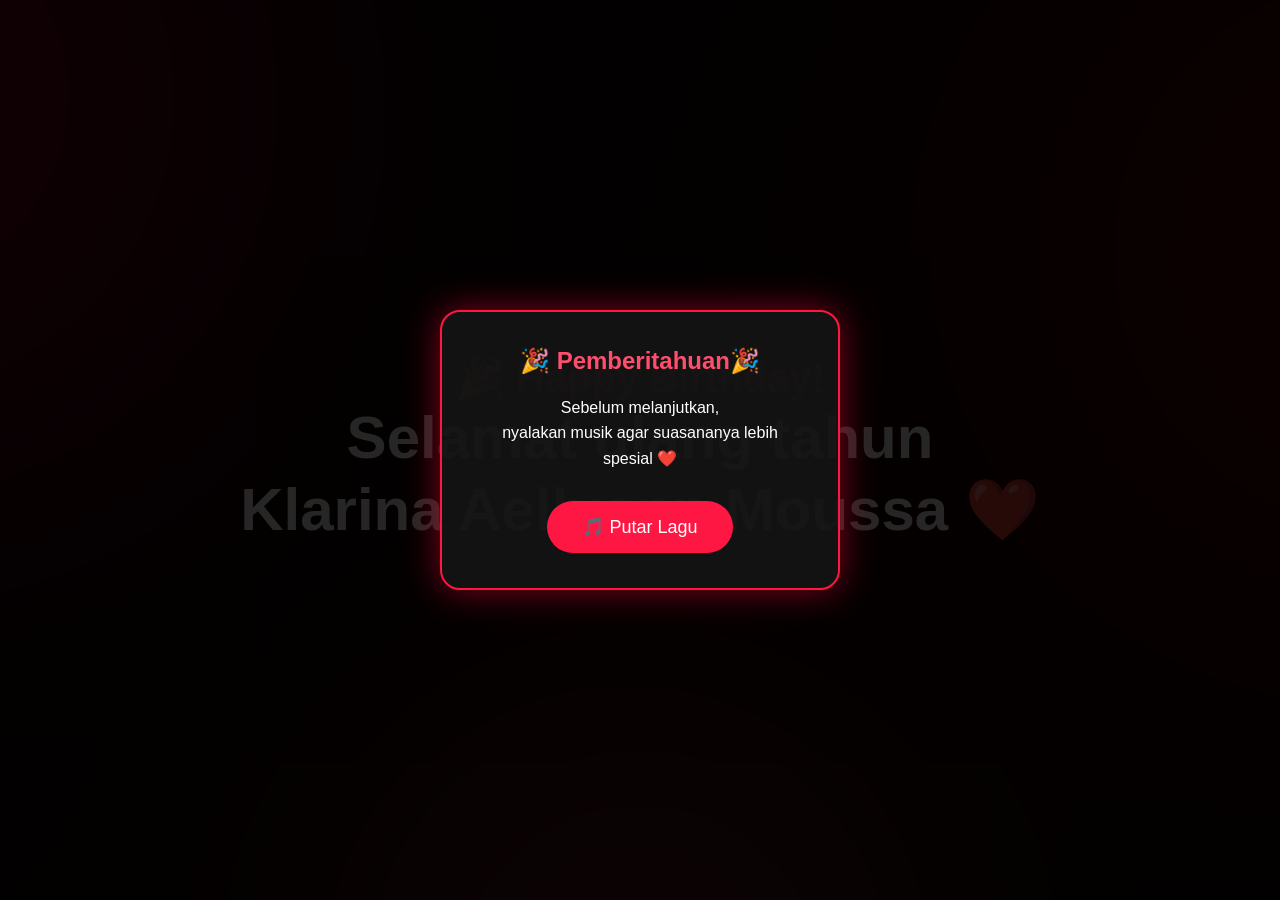
<file: index.html>
<!DOCTYPE html>
<html lang="id">

<head>
    <meta charset="UTF-8">
    <meta name="viewport" content="width=device-width, initial-scale=1.0">
    <title>Countdown</title>
    <link rel="stylesheet" href="./css/style.css">
    <link rel="stylesheet" href="./css/hp.css">
</head>

<audio id="birthdayMusic" loop>
    <source src="./music/happy-birthday.mp3" type="audio/mpeg">
</audio>

<div id="musicPopup" class="popup">
    <div class="popup-content">
        <h2>🎉 Pemberitahuan🎉</h2>
        <p>
            Sebelum melanjutkan,<br>
            nyalakan musik agar suasananya lebih spesial ❤️
        </p>

        <button id="playMusicBtn">
            🎵 Putar Lagu
        </button>
    </div>
</div>


<body>
    <div id="page1" class="page active">
        <div class="container">
            <div class="hero">

                <p class="subtitle">⏳ Sebentar Lagi...</p>

                <h1 class="title">Countdown Menuju</h1>

                <h2 class="event">🎂 Hari Ulang Tahun</h2>

                <h1 class="name">
                    Klarina Aellyenn Moussa
                </h1>

                <p class="desc">
                    Menghitung setiap detik menuju hari spesialmu ❤️
                </p>

            </div>

            <div class="countdown">
                <div class="box">
                    <div class="number" id="days">0</div>
                    <div class="label">Hari</div>
                </div>

                <div class="box">
                    <div class="number" id="hours">0</div>
                    <div class="label">Jam</div>
                </div>

                <div class="box">
                    <div class="number" id="minutes">0</div>
                    <div class="label">Menit</div>
                </div>

                <div class="box">
                    <div class="number" id="seconds">0</div>
                    <div class="label">Detik</div>
                </div>
            </div>
        </div>
    </div>

    <div id="page2" class="page">
        <h1>🎉 Happy Birthday!</h1>
        <p>Selamat ulang tahun <br> Klarina Aellyenn Moussa ❤️</p>
    </div>

    <div id="page3" class="page">
        <img src="/images/image.jpeg">
        <div class="caption">
            <p id="typing-text"></p>
        </div>
    </div>

    <div id="page4" class="page">
        <div class="hearts-container"></div>
        <div class="photo-slider">
            <img src="/images/image (2).jpeg" class="fade-photo active-photo" style="width: 250px;">
            <img src="/images/image (3).jpeg" class="fade-photo" style="width: 300px;">
            <img src="/images/image (4).jpeg" class="fade-photo" style="width: 400px;">
            <img src="/images/image (5).jpeg" class="fade-photo" style="width: 450px;">
        </div>
    </div>

    <div id="page5" class="page">
        <div class="celebration"></div>
        <h1>🎉 TERIMAKASIH SUDAH MENYAKSIKAN 🎉</h1>
        <h1>🎁 Hadiah Spesial 🎁</h1>
        <a href="bunga.html">For You 🎁</a>
    </div>
</body>

<script src="./js/script.js"></script>

</html>
</file>
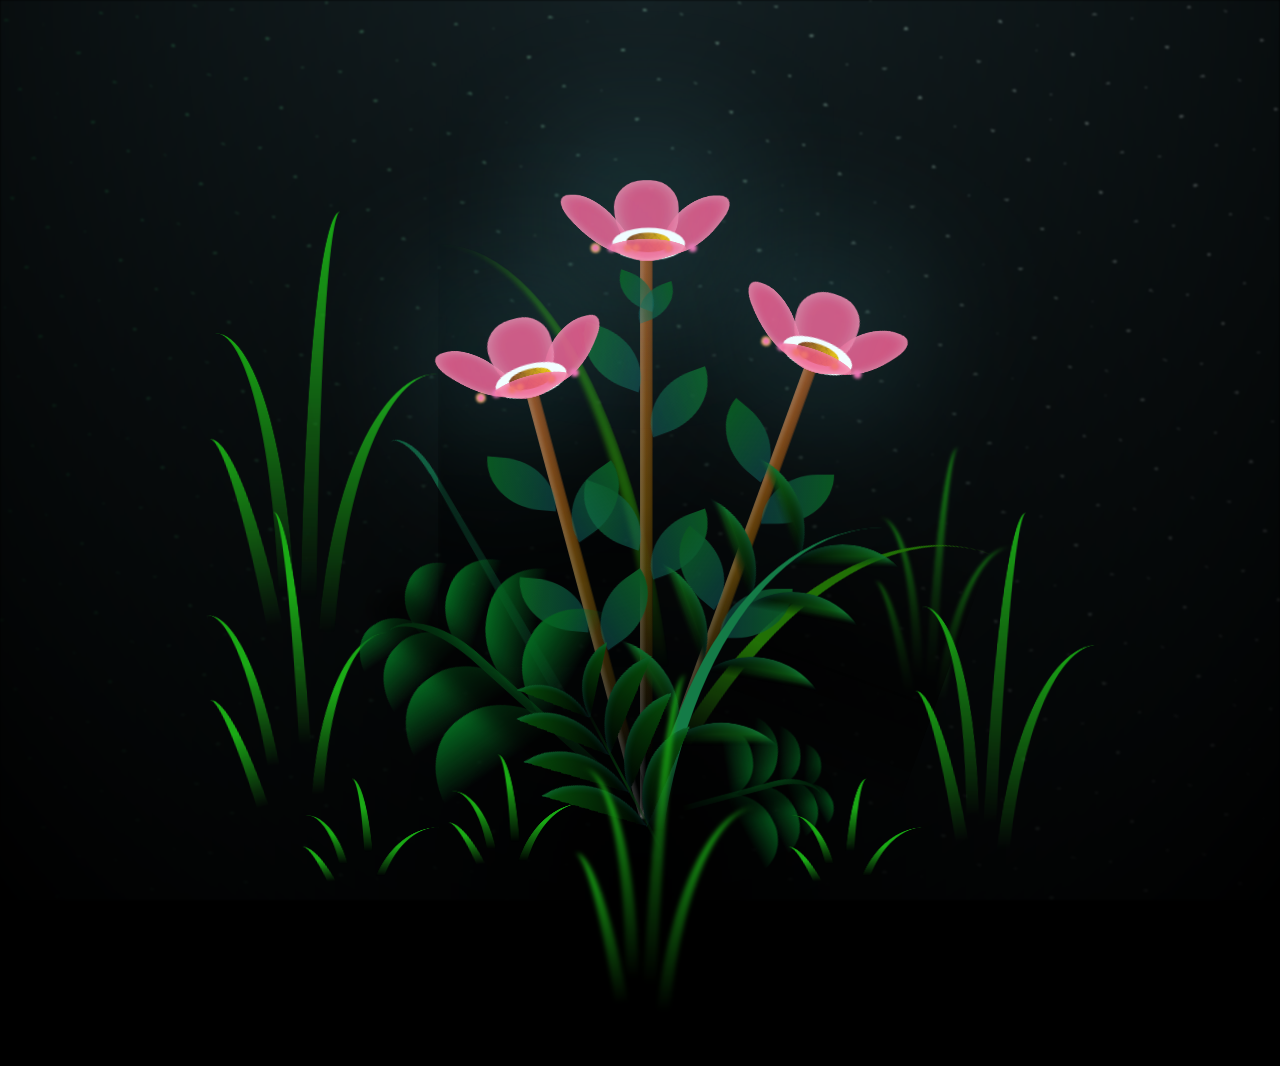
<file: bunga.html>
<!DOCTYPE html>
<html lang="en">

<head>
  <meta charset="UTF-8">
  <meta http-equiv="X-UA-Compatible" content="IE=edge">
  <meta name="viewport" content="width=device-width, initial-scale=1.0">
  <link rel="stylesheet" href="./css/bunga.css">
  <link rel="icon" href="img/flowers.png" type="image/x-icon">
  <title>flowers</title>
</head>

<body class="container">
  <div class="night"></div>
  <div class="flowers">
    <div class="flower flower--1">
      <div class="flower__leafs flower__leafs--1">
        <div class="flower__leaf flower__leaf--1"></div>
        <div class="flower__leaf flower__leaf--2"></div>
        <div class="flower__leaf flower__leaf--3"></div>
        <div class="flower__leaf flower__leaf--4"></div>
        <div class="flower__white-circle"></div>

        <div class="flower__light flower__light--1"></div>
        <div class="flower__light flower__light--2"></div>
        <div class="flower__light flower__light--3"></div>
        <div class="flower__light flower__light--4"></div>
        <div class="flower__light flower__light--5"></div>
        <div class="flower__light flower__light--6"></div>
        <div class="flower__light flower__light--7"></div>
        <div class="flower__light flower__light--8"></div>

      </div>
      <div class="flower__line">
        <div class="flower__line__leaf flower__line__leaf--1"></div>
        <div class="flower__line__leaf flower__line__leaf--2"></div>
        <div class="flower__line__leaf flower__line__leaf--3"></div>
        <div class="flower__line__leaf flower__line__leaf--4"></div>
        <div class="flower__line__leaf flower__line__leaf--5"></div>
        <div class="flower__line__leaf flower__line__leaf--6"></div>
      </div>
    </div>

    <div class="flower flower--2">
      <div class="flower__leafs flower__leafs--2">
        <div class="flower__leaf flower__leaf--1"></div>
        <div class="flower__leaf flower__leaf--2"></div>
        <div class="flower__leaf flower__leaf--3"></div>
        <div class="flower__leaf flower__leaf--4"></div>
        <div class="flower__white-circle"></div>

        <div class="flower__light flower__light--1"></div>
        <div class="flower__light flower__light--2"></div>
        <div class="flower__light flower__light--3"></div>
        <div class="flower__light flower__light--4"></div>
        <div class="flower__light flower__light--5"></div>
        <div class="flower__light flower__light--6"></div>
        <div class="flower__light flower__light--7"></div>
        <div class="flower__light flower__light--8"></div>

      </div>
      <div class="flower__line">
        <div class="flower__line__leaf flower__line__leaf--1"></div>
        <div class="flower__line__leaf flower__line__leaf--2"></div>
        <div class="flower__line__leaf flower__line__leaf--3"></div>
        <div class="flower__line__leaf flower__line__leaf--4"></div>
      </div>
    </div>

    <div class="flower flower--3">
      <div class="flower__leafs flower__leafs--3">
        <div class="flower__leaf flower__leaf--1"></div>
        <div class="flower__leaf flower__leaf--2"></div>
        <div class="flower__leaf flower__leaf--3"></div>
        <div class="flower__leaf flower__leaf--4"></div>
        <div class="flower__white-circle"></div>

        <div class="flower__light flower__light--1"></div>
        <div class="flower__light flower__light--2"></div>
        <div class="flower__light flower__light--3"></div>
        <div class="flower__light flower__light--4"></div>
        <div class="flower__light flower__light--5"></div>
        <div class="flower__light flower__light--6"></div>
        <div class="flower__light flower__light--7"></div>
        <div class="flower__light flower__light--8"></div>

      </div>
      <div class="flower__line">
        <div class="flower__line__leaf flower__line__leaf--1"></div>
        <div class="flower__line__leaf flower__line__leaf--2"></div>
        <div class="flower__line__leaf flower__line__leaf--3"></div>
        <div class="flower__line__leaf flower__line__leaf--4"></div>
      </div>
    </div>

    <div class="grow-ans" style="--d:1.2s">
      <div class="flower__g-long">
        <div class="flower__g-long__top"></div>
        <div class="flower__g-long__bottom"></div>
      </div>
    </div>

    <div class="growing-grass">
      <div class="flower__grass flower__grass--1">
        <div class="flower__grass--top"></div>
        <div class="flower__grass--bottom"></div>
        <div class="flower__grass__leaf flower__grass__leaf--1"></div>
        <div class="flower__grass__leaf flower__grass__leaf--2"></div>
        <div class="flower__grass__leaf flower__grass__leaf--3"></div>
        <div class="flower__grass__leaf flower__grass__leaf--4"></div>
        <div class="flower__grass__leaf flower__grass__leaf--5"></div>
        <div class="flower__grass__leaf flower__grass__leaf--6"></div>
        <div class="flower__grass__leaf flower__grass__leaf--7"></div>
        <div class="flower__grass__leaf flower__grass__leaf--8"></div>
        <div class="flower__grass__overlay"></div>
      </div>
    </div>

    <div class="growing-grass">
      <div class="flower__grass flower__grass--2">
        <div class="flower__grass--top"></div>
        <div class="flower__grass--bottom"></div>
        <div class="flower__grass__leaf flower__grass__leaf--1"></div>
        <div class="flower__grass__leaf flower__grass__leaf--2"></div>
        <div class="flower__grass__leaf flower__grass__leaf--3"></div>
        <div class="flower__grass__leaf flower__grass__leaf--4"></div>
        <div class="flower__grass__leaf flower__grass__leaf--5"></div>
        <div class="flower__grass__leaf flower__grass__leaf--6"></div>
        <div class="flower__grass__leaf flower__grass__leaf--7"></div>
        <div class="flower__grass__leaf flower__grass__leaf--8"></div>
        <div class="flower__grass__overlay"></div>
      </div>
    </div>

    <div class="grow-ans" style="--d:2.4s">
      <div class="flower__g-right flower__g-right--1">
        <div class="leaf"></div>
      </div>
    </div>

    <div class="grow-ans" style="--d:2.8s">
      <div class="flower__g-right flower__g-right--2">
        <div class="leaf"></div>
      </div>
    </div>

    <div class="grow-ans" style="--d:2.8s">
      <div class="flower__g-front">
        <div class="flower__g-front__leaf-wrapper flower__g-front__leaf-wrapper--1">
          <div class="flower__g-front__leaf"></div>
        </div>
        <div class="flower__g-front__leaf-wrapper flower__g-front__leaf-wrapper--2">
          <div class="flower__g-front__leaf"></div>
        </div>
        <div class="flower__g-front__leaf-wrapper flower__g-front__leaf-wrapper--3">
          <div class="flower__g-front__leaf"></div>
        </div>
        <div class="flower__g-front__leaf-wrapper flower__g-front__leaf-wrapper--4">
          <div class="flower__g-front__leaf"></div>
        </div>
        <div class="flower__g-front__leaf-wrapper flower__g-front__leaf-wrapper--5">
          <div class="flower__g-front__leaf"></div>
        </div>
        <div class="flower__g-front__leaf-wrapper flower__g-front__leaf-wrapper--6">
          <div class="flower__g-front__leaf"></div>
        </div>
        <div class="flower__g-front__leaf-wrapper flower__g-front__leaf-wrapper--7">
          <div class="flower__g-front__leaf"></div>
        </div>
        <div class="flower__g-front__leaf-wrapper flower__g-front__leaf-wrapper--8">
          <div class="flower__g-front__leaf"></div>
        </div>
        <div class="flower__g-front__line"></div>
      </div>
    </div>

    <div class="grow-ans" style="--d:3.2s">
      <div class="flower__g-fr">
        <div class="leaf"></div>
        <div class="flower__g-fr__leaf flower__g-fr__leaf--1"></div>
        <div class="flower__g-fr__leaf flower__g-fr__leaf--2"></div>
        <div class="flower__g-fr__leaf flower__g-fr__leaf--3"></div>
        <div class="flower__g-fr__leaf flower__g-fr__leaf--4"></div>
        <div class="flower__g-fr__leaf flower__g-fr__leaf--5"></div>
        <div class="flower__g-fr__leaf flower__g-fr__leaf--6"></div>
        <div class="flower__g-fr__leaf flower__g-fr__leaf--7"></div>
        <div class="flower__g-fr__leaf flower__g-fr__leaf--8"></div>
      </div>
    </div>

    <div class="long-g long-g--0">
      <div class="grow-ans" style="--d:3s">
        <div class="leaf leaf--0"></div>
      </div>
      <div class="grow-ans" style="--d:2.2s">
        <div class="leaf leaf--1"></div>
      </div>
      <div class="grow-ans" style="--d:3.4s">
        <div class="leaf leaf--2"></div>
      </div>
      <div class="grow-ans" style="--d:3.6s">
        <div class="leaf leaf--3"></div>
      </div>
    </div>

    <div class="long-g long-g--1">
      <div class="grow-ans" style="--d:3.6s">
        <div class="leaf leaf--0"></div>
      </div>
      <div class="grow-ans" style="--d:3.8s">
        <div class="leaf leaf--1"></div>
      </div>
      <div class="grow-ans" style="--d:4s">
        <div class="leaf leaf--2"></div>
      </div>
      <div class="grow-ans" style="--d:4.2s">
        <div class="leaf leaf--3"></div>
      </div>
    </div>

    <div class="long-g long-g--2">
      <div class="grow-ans" style="--d:4s">
        <div class="leaf leaf--0"></div>
      </div>
      <div class="grow-ans" style="--d:4.2s">
        <div class="leaf leaf--1"></div>
      </div>
      <div class="grow-ans" style="--d:4.4s">
        <div class="leaf leaf--2"></div>
      </div>
      <div class="grow-ans" style="--d:4.6s">
        <div class="leaf leaf--3"></div>
      </div>
    </div>

    <div class="long-g long-g--3">
      <div class="grow-ans" style="--d:4s">
        <div class="leaf leaf--0"></div>
      </div>
      <div class="grow-ans" style="--d:4.2s">
        <div class="leaf leaf--1"></div>
      </div>
      <div class="grow-ans" style="--d:3s">
        <div class="leaf leaf--2"></div>
      </div>
      <div class="grow-ans" style="--d:3.6s">
        <div class="leaf leaf--3"></div>
      </div>
    </div>

    <div class="long-g long-g--4">
      <div class="grow-ans" style="--d:4s">
        <div class="leaf leaf--0"></div>
      </div>
      <div class="grow-ans" style="--d:4.2s">
        <div class="leaf leaf--1"></div>
      </div>
      <div class="grow-ans" style="--d:3s">
        <div class="leaf leaf--2"></div>
      </div>
      <div class="grow-ans" style="--d:3.6s">
        <div class="leaf leaf--3"></div>
      </div>
    </div>

    <div class="long-g long-g--5">
      <div class="grow-ans" style="--d:4s">
        <div class="leaf leaf--0"></div>
      </div>
      <div class="grow-ans" style="--d:4.2s">
        <div class="leaf leaf--1"></div>
      </div>
      <div class="grow-ans" style="--d:3s">
        <div class="leaf leaf--2"></div>
      </div>
      <div class="grow-ans" style="--d:3.6s">
        <div class="leaf leaf--3"></div>
      </div>
    </div>

    <div class="long-g long-g--6">
      <div class="grow-ans" style="--d:4.2s">
        <div class="leaf leaf--0"></div>
      </div>
      <div class="grow-ans" style="--d:4.4s">
        <div class="leaf leaf--1"></div>
      </div>
      <div class="grow-ans" style="--d:4.6s">
        <div class="leaf leaf--2"></div>
      </div>
      <div class="grow-ans" style="--d:4.8s">
        <div class="leaf leaf--3"></div>
      </div>
    </div>

    <div class="long-g long-g--7">
      <div class="grow-ans" style="--d:3s">
        <div class="leaf leaf--0"></div>
      </div>
      <div class="grow-ans" style="--d:3.2s">
        <div class="leaf leaf--1"></div>
      </div>
      <div class="grow-ans" style="--d:3.5s">
        <div class="leaf leaf--2"></div>
      </div>
      <div class="grow-ans" style="--d:3.6s">
        <div class="leaf leaf--3"></div>
      </div>
    </div>
  </div>

  <script>
    onload = () => {
      document.body.classList.remove("container");
    };
  </script>
</body>

</html>
</file>
<file: css/style.css>
* {
    margin: 0;
    padding: 0;
    box-sizing: border-box;
    font-family: Arial, Helvetica, sans-serif;
}

body {
    height: 100vh;
    display: flex;
    justify-content: center;
    align-items: center;
    background: #000;
    overflow: hidden;
}

/* Background Glow */
body::before {
    content: "";
    position: fixed;
    inset: -50%;
    background:
        radial-gradient(circle at 20% 30%, rgba(255, 0, 60, .5), transparent 25%),
        radial-gradient(circle at 80% 40%, rgba(180, 0, 0, .45), transparent 30%),
        radial-gradient(circle at 50% 80%, rgba(255, 80, 80, .35), transparent 25%),
        linear-gradient(135deg, #000, #120000, #000);
    filter: blur(70px);
    animation: bgMove 15s ease-in-out infinite alternate;
    z-index: -1;
}

@keyframes bgMove {
    from {
        transform: translate(-5%, -5%) rotate(0deg) scale(1);
    }

    to {
        transform: translate(5%, 5%) rotate(360deg) scale(1.2);
    }
}

.container {
    text-align: center;
    color: white;
}

.countdown {
    display: flex;
    gap: 20px;
    flex-wrap: wrap;
    justify-content: center;
}

.box {
    width: 130px;
    padding: 20px;
    border-radius: 20px;
    background: rgba(255, 255, 255, .06);
    backdrop-filter: blur(12px);
    border: 1px solid rgba(255, 0, 60, .4);
    box-shadow: 0 0 25px rgba(255, 0, 60, .3);
}

.number {
    font-size: 48px;
    font-weight: bold;
    color: #ff4d6d;
}

.label {
    margin-top: 10px;
    color: #ddd;
    font-size: 18px;
    letter-spacing: 1px;
}

.hero {
    text-align: center;
    margin-bottom: 50px;
}

.subtitle {
    color: #ffc0cb;
    font-size: 20px;
    letter-spacing: 4px;
    text-transform: uppercase;
    margin-bottom: 15px;
    opacity: .9;
}

.title {
    font-size: 55px;
    color: #fff;
    margin-bottom: 10px;
    font-weight: 700;
    text-shadow:
        0 0 10px #ff1744,
        0 0 25px #ff1744;
}

.event {
    font-size: 38px;
    color: #ff4d6d;
    margin-bottom: 15px;
    text-shadow:
        0 0 10px #ff1744,
        0 0 25px #ff1744;
}

.name {
    font-size: 60px;
    font-weight: 800;
    margin-bottom: 18px;
    line-height: 1.2;
    color: #ffffff;
    text-shadow:
        0 0 10px #ff1744,
        0 0 25px black;
}

.desc {
    color: #d7d7d7;
    font-size: 20px;
    letter-spacing: 1px;
    text-shadow:
        0 0 10px #ff1744,
        0 0 25px black;
}

.popup {
    position: fixed;
    inset: 0;
    background: rgba(0, 0, 0, .85);

    display: flex;
    justify-content: center;
    align-items: center;

    opacity: 0;
    visibility: hidden;
    transition: .4s;

    z-index: 9999;
}

.popup.show {
    opacity: 1;
    visibility: visible;
}

.popup-content {

    width: 400px;
    max-width: 90%;

    padding: 35px;

    text-align: center;

    background: rgba(20, 20, 20, .9);

    border: 2px solid #ff1744;

    border-radius: 20px;

    box-shadow: 0 0 35px rgba(255, 0, 60, .5);
}

.popup-content h2 {
    color: #ff4d6d;
    margin-bottom: 20px;
}

.popup-content p {
    color: white;
    margin-bottom: 30px;
    line-height: 1.6;
}

.popup-content button {

    background: #ff1744;
    color: white;

    border: none;

    padding: 15px 35px;

    border-radius: 30px;

    cursor: pointer;

    font-size: 18px;

    transition: .3s;
}

.popup-content button:hover {

    background: #ff4d6d;

    transform: scale(1.05);
}

#page2 {
    display: flex;
    flex-direction: column;
    align-items: center;
    font-size: 60px;
    font-weight: 800;
    line-height: 1.2;
    color: #ffffff;
    text-align: center;
}

#page2 h1 {
    font-size: 40px;
    color: #ff4d6d;
    text-shadow: 0 0 20px #ff0033;
}

#page3 img {
    max-width: 20%;
    height: auto;
    border-radius: 10px;
    box-shadow: 0 0 20px rgba(255, 0, 60, .5);
}

#page3 .caption {
    border: 2px solid #ff1744;
    border-radius: 15px;
    padding: 10px 20px;
    margin-left: 20px;
    width: 550px;
    font-size: 20px;
    color: #d7d7d7;
    text-shadow: 0 0 10px #ff0033;
}

#typing-text {
    border-right: 3px solid white;
    display: inline;
    animation: blink 0.8s infinite;
}

@keyframes blink {
    50% {
        border-color: transparent;
    }
}

#page4 {
    position: relative;
    width: 100%;
    height: 100vh;
    overflow: hidden;
}

.photo-slider {
    position: absolute;
    inset: 0;
    display: flex;
    justify-content: center;
    align-items: center;
    z-index: 1;
}

.fade-photo {
    position: absolute;
    width: 300px;
    height: auto;
    top: 50%;
    left: 50%;
    transform: translate(-50%, -50%) rotate(-3deg);
    padding: 12px;
    background: white;
    opacity: 0;
    transition: opacity 2s ease-in-out;
}

.active-photo {
    opacity: 1;
}

.hearts-container {
    position: absolute;
    inset: 0;
    overflow: hidden;
    pointer-events: none;
    z-index: 9999;
}

.heart {
    position: absolute;
    bottom: -20px;
    z-index: 10000;
    animation: floatUp linear forwards;
}

@keyframes floatUp {
    0% {
        transform: translate(0, 0) scale(.8);
        opacity: 0;
    }

    20% {
        opacity: 1;
    }

    25% {
        transform: translate(-15px, -25vh);
    }

    50% {
        transform: translate(15px, -50vh);
    }

    75% {
        transform: translate(-10px, -75vh);
    }

    100% {
        transform: translate(10px, -110vh) scale(1.5);
        opacity: 0;
    }
}


#page5 {
    display: flex;
    flex-direction: column;
    justify-content: center;
    align-items: center;
    gap: 25px;

    text-align: center;
    color: white;
}

#page5 h1 {
    opacity: 0;
    transform: translateY(30px);

    animation: fadeUp 1.5s forwards;

    text-shadow:
        0 0 10px #ff1744,
        0 0 30px #ff1744;
}

#page5 h1:nth-child(1) {
    animation-delay: .5s;
}

#page5 h1:nth-child(2) {
    animation-delay: 1.5s;
}

#page5 a {
    opacity: 0;
    margin-top: 20px;
    padding: 15px 35px;
    text-decoration: none;
    background: #ff1744;
    color: white;
    border-radius: 40px;
    font-size: 22px;
    font-weight: bold;
    box-shadow:
        0 0 20px rgba(255, 0, 80, .5);
    animation:
        fadeUp 1.5s forwards 2.5s,
        pulse 2s infinite 4s;
    transition: .3s;
}

#page5 a:hover {
    transform: scale(1.08);
    background: #ff4d6d;
}

@keyframes fadeUp {
    from {
        opacity: 0;
        transform: translateY(40px);
    }

    to {
        opacity: 1;
        transform: translateY(0);
    }
}

@keyframes pulse {
    0% {
        box-shadow:
            0 0 10px rgba(255, 0, 80, .4);
    }

    50% {
        box-shadow:
            0 0 30px rgba(255, 0, 80, .8);
    }

    100% {
        box-shadow:
            0 0 10px rgba(255, 0, 80, .4);
    }
}

.celebration {
    position: absolute;
    inset: 0;
    pointer-events: none;
    z-index: 1;
}

.particle {
    position: absolute;
    top: -30px;
    animation: fall linear forwards;
}

@keyframes fall {
    0% {
        transform: translateY(0) rotate(0deg);
        opacity: 1;
    }

    100% {
        transform: translateY(110vh) rotate(720deg);
        opacity: 0;
    }
}

.page {
    position: absolute;
    inset: 0;
    opacity: 0;
    visibility: hidden;
    transition: .8s;
    display: flex;
    justify-content: center;
    align-items: center;
}

.page.active {
    opacity: 1;
    visibility: visible;
}
</file>
<file: css/hp.css>
* {
    margin: 0;
    padding: 0;
    box-sizing: border-box;
    font-family: Arial, Helvetica, sans-serif;
}

body {
    height: 100vh;
    display: flex;
    justify-content: center;
    align-items: center;
    background: #000;
    overflow: hidden;
}

/* Background Glow */
body::before {
    content: "";
    position: fixed;
    inset: -50%;
    background:
        radial-gradient(circle at 20% 30%, rgba(255, 0, 60, .5), transparent 25%),
        radial-gradient(circle at 80% 40%, rgba(180, 0, 0, .45), transparent 30%),
        radial-gradient(circle at 50% 80%, rgba(255, 80, 80, .35), transparent 25%),
        linear-gradient(135deg, #000, #120000, #000);
    filter: blur(70px);
    animation: bgMove 15s ease-in-out infinite alternate;
    z-index: -1;
}

@keyframes bgMove {
    from {
        transform: translate(-5%, -5%) rotate(0deg) scale(1);
    }

    to {
        transform: translate(5%, 5%) rotate(360deg) scale(1.2);
    }
}

.container {
    text-align: center;
    color: white;
}

.countdown {
    display: flex;
    gap: 20px;
    flex-wrap: wrap;
    justify-content: center;
}

.box {
    width: 130px;
    padding: 20px;
    border-radius: 20px;
    background: rgba(255, 255, 255, .06);
    backdrop-filter: blur(12px);
    border: 1px solid rgba(255, 0, 60, .4);
    box-shadow: 0 0 25px rgba(255, 0, 60, .3);
}

.number {
    font-size: 48px;
    font-weight: bold;
    color: #ff4d6d;
}

.label {
    margin-top: 10px;
    color: #ddd;
    font-size: 18px;
    letter-spacing: 1px;
}

.hero {
    text-align: center;
    margin-bottom: 50px;
}

.subtitle {
    color: #ffc0cb;
    font-size: 20px;
    letter-spacing: 4px;
    text-transform: uppercase;
    margin-bottom: 15px;
    opacity: .9;
}

.title {
    font-size: 55px;
    color: #fff;
    margin-bottom: 10px;
    font-weight: 700;
    text-shadow:
        0 0 10px #ff1744,
        0 0 25px #ff1744;
}

.event {
    font-size: 38px;
    color: #ff4d6d;
    margin-bottom: 15px;
    text-shadow:
        0 0 10px #ff1744,
        0 0 25px #ff1744;
}

.name {
    font-size: 60px;
    font-weight: 800;
    margin-bottom: 18px;
    line-height: 1.2;
    color: #ffffff;
    text-shadow:
        0 0 10px #ff1744,
        0 0 25px black;
}

.desc {
    color: #d7d7d7;
    font-size: 20px;
    letter-spacing: 1px;
    text-shadow:
        0 0 10px #ff1744,
        0 0 25px black;
}

.popup {
    position: fixed;
    inset: 0;
    background: rgba(0, 0, 0, .85);

    display: flex;
    justify-content: center;
    align-items: center;

    opacity: 0;
    visibility: hidden;
    transition: .4s;

    z-index: 9999;
}

.popup.show {
    opacity: 1;
    visibility: visible;
}

.popup-content {

    width: 400px;
    max-width: 90%;

    padding: 35px;

    text-align: center;

    background: rgba(20, 20, 20, .9);

    border: 2px solid #ff1744;

    border-radius: 20px;

    box-shadow: 0 0 35px rgba(255, 0, 60, .5);
}

.popup-content h2 {
    color: #ff4d6d;
    margin-bottom: 20px;
}

.popup-content p {
    color: white;
    margin-bottom: 30px;
    line-height: 1.6;
}

.popup-content button {

    background: #ff1744;
    color: white;

    border: none;

    padding: 15px 35px;

    border-radius: 30px;

    cursor: pointer;

    font-size: 18px;

    transition: .3s;
}

.popup-content button:hover {

    background: #ff4d6d;

    transform: scale(1.05);
}

#page2 {
    display: flex;
    flex-direction: column;
    align-items: center;
    font-size: 60px;
    font-weight: 800;
    line-height: 1.2;
    color: #ffffff;
    text-align: center;
}

#page2 h1 {
    font-size: 40px;
    color: #ff4d6d;
    text-shadow: 0 0 20px #ff0033;
}

#page3 img {
    max-width: 20%;
    height: auto;
    border-radius: 10px;
    box-shadow: 0 0 20px rgba(255, 0, 60, .5);
}

#page3 .caption {
    border: 2px solid #ff1744;
    border-radius: 15px;
    padding: 10px 20px;
    margin-left: 20px;
    width: 550px;
    font-size: 20px;
    color: #d7d7d7;
    text-shadow: 0 0 10px #ff0033;
}

#typing-text {
    border-right: 3px solid white;
    display: inline;
    animation: blink 0.8s infinite;
}

@keyframes blink {
    50% {
        border-color: transparent;
    }
}

#page4 {
    position: relative;
    width: 100%;
    height: 100vh;
    overflow: hidden;
}

.photo-slider {
    position: absolute;
    inset: 0;
    display: flex;
    justify-content: center;
    align-items: center;
    z-index: 1;
}

.fade-photo {
    position: absolute;
    width: 300px;
    height: auto;
    top: 50%;
    left: 50%;
    transform: translate(-50%, -50%) rotate(-3deg);
    padding: 12px;
    background: white;
    opacity: 0;
    transition: opacity 2s ease-in-out;
}

.active-photo {
    opacity: 1;
}

.hearts-container {
    position: absolute;
    inset: 0;
    overflow: hidden;
    pointer-events: none;
    z-index: 9999;
}

.heart {
    position: absolute;
    bottom: -20px;
    z-index: 10000;
    animation: floatUp linear forwards;
}

@keyframes floatUp {
    0% {
        transform: translate(0, 0) scale(.8);
        opacity: 0;
    }

    20% {
        opacity: 1;
    }

    25% {
        transform: translate(-15px, -25vh);
    }

    50% {
        transform: translate(15px, -50vh);
    }

    75% {
        transform: translate(-10px, -75vh);
    }

    100% {
        transform: translate(10px, -110vh) scale(1.5);
        opacity: 0;
    }
}


#page5 {
    display: flex;
    flex-direction: column;
    justify-content: center;
    align-items: center;
    gap: 25px;

    text-align: center;
    color: white;
}

#page5 h1 {
    opacity: 0;
    transform: translateY(30px);

    animation: fadeUp 1.5s forwards;

    text-shadow:
        0 0 10px #ff1744,
        0 0 30px #ff1744;
}

#page5 h1:nth-child(1) {
    animation-delay: .5s;
}

#page5 h1:nth-child(2) {
    animation-delay: 1.5s;
}

#page5 a {
    opacity: 0;
    margin-top: 20px;
    padding: 15px 35px;
    text-decoration: none;
    background: #ff1744;
    color: white;
    border-radius: 40px;
    font-size: 22px;
    font-weight: bold;
    box-shadow:
        0 0 20px rgba(255, 0, 80, .5);
    animation:
        fadeUp 1.5s forwards 2.5s,
        pulse 2s infinite 4s;
    transition: .3s;
}

#page5 a:hover {
    transform: scale(1.08);
    background: #ff4d6d;
}

@keyframes fadeUp {
    from {
        opacity: 0;
        transform: translateY(40px);
    }

    to {
        opacity: 1;
        transform: translateY(0);
    }
}

@keyframes pulse {
    0% {
        box-shadow:
            0 0 10px rgba(255, 0, 80, .4);
    }

    50% {
        box-shadow:
            0 0 30px rgba(255, 0, 80, .8);
    }

    100% {
        box-shadow:
            0 0 10px rgba(255, 0, 80, .4);
    }
}

.celebration {
    position: absolute;
    inset: 0;
    pointer-events: none;
    z-index: 1;
}

.particle {
    position: absolute;
    top: -30px;
    animation: fall linear forwards;
}

@keyframes fall {
    0% {
        transform: translateY(0) rotate(0deg);
        opacity: 1;
    }

    100% {
        transform: translateY(110vh) rotate(720deg);
        opacity: 0;
    }
}

.page {
    position: absolute;
    inset: 0;
    opacity: 0;
    visibility: hidden;
    transition: .8s;
    display: flex;
    justify-content: center;
    align-items: center;
}

.page.active {
    opacity: 1;
    visibility: visible;
}

/* ==========================
   RESPONSIVE / MOBILE
   ========================== */
@media (max-width: 768px) {
    .container {
        width: 100%;
        padding: 0 24px;
    }

    .hero {
        margin-bottom: 35px;
    }

    .subtitle {
        font-size: 14px;
        letter-spacing: 2px;
        margin-bottom: 10px;
    }

    .title {
        font-size: 30px;
        margin-bottom: 6px;
    }

    .event {
        font-size: 22px;
        margin-bottom: 10px;
    }

    .name {
        font-size: 32px;
        margin-bottom: 12px;
        word-wrap: break-word;
    }

    .desc {
        font-size: 15px;
    }

    .countdown {
        gap: 10px;
    }

    .box {
        width: 70px;
        padding: 12px 6px;
        border-radius: 14px;
    }

    .number {
        font-size: 26px;
    }

    .label {
        margin-top: 6px;
        font-size: 11px;
        letter-spacing: .5px;
    }

    .popup-content {
        width: 320px;
        padding: 25px 20px;
    }

    .popup-content h2 {
        font-size: 20px;
        margin-bottom: 14px;
    }

    .popup-content p {
        font-size: 14px;
        margin-bottom: 22px;
    }

    .popup-content button {
        padding: 12px 26px;
        font-size: 15px;
    }

    #page2 {
        padding: 0 24px;
    }

    #page2 h1 {
        font-size: 26px;
    }

    #page2 p {
        font-size: 17px;
        margin-top: 8px;
    }

    /* Page 3: stack image above the letter instead of side-by-side */
    #page3 {
        flex-direction: column;
        justify-content: flex-start;
        align-items: center;
        gap: 18px;
        padding: 60px 20px 40px;
        max-height: 100vh;
        overflow-y: auto;
        -webkit-overflow-scrolling: touch;
    }

    #page3 img {
        max-width: 55%;
        width: 180px;
    }

    #page3 .caption {
        width: 100%;
        max-width: 340px;
        margin-left: 0;
        font-size: 15px;
        padding: 14px 16px;
        line-height: 1.5;
    }

    /* Page 4: shrink slider photos so they fit the screen, centered */
    .fade-photo {
        width: 220px !important;
        max-width: 70vw;
        padding: 8px;
    }

    /* Page 5 */
    #page5 {
        padding: 0 20px;
        gap: 16px;
    }

    #page5 h1 {
        font-size: 20px;
    }

    #page5 a {
        font-size: 16px;
        padding: 12px 28px;
    }
}

@media (max-width: 400px) {
    .name {
        font-size: 26px;
    }

    .title {
        font-size: 24px;
    }

    .event {
        font-size: 18px;
    }

    .box {
        width: 60px;
        padding: 10px 4px;
    }

    .number {
        font-size: 20px;
    }

    .label {
        font-size: 10px;
    }

    #page3 img {
        width: 140px;
    }

    .fade-photo {
        width: 170px !important;
    }
}
</file>
<file: css/bunga.css>
*,
*::after,
*::before {
  padding: 0;
  margin: 0;
  box-sizing: border-box;
}

:root {
  --dark-color: #000;
}

body {
  display: flex;
  align-items: flex-end;
  justify-content: center;
  min-height: 100vh;
  background-color: var(--dark-color);
  overflow: hidden;
  perspective: 1000px;
}

.night {
  position: fixed;
  left: 50%;
  top: 0;
  transform: translateX(-50%);
  width: 100%;
  height: 100%;
  filter: blur(0.1vmin);
  background-image: radial-gradient(ellipse at top, transparent 0%, var(--dark-color)), radial-gradient(ellipse at bottom, var(--dark-color), rgba(145, 233, 255, 0.2)), repeating-linear-gradient(220deg, rgb(0, 0, 0) 0px, rgb(0, 0, 0) 19px, transparent 19px, transparent 22px), repeating-linear-gradient(189deg, rgb(0, 0, 0) 0px, rgb(0, 0, 0) 19px, transparent 19px, transparent 22px), repeating-linear-gradient(148deg, rgb(0, 0, 0) 0px, rgb(0, 0, 0) 19px, transparent 19px, transparent 22px), linear-gradient(90deg, rgb(7, 107, 42), rgb(240, 240, 240));
}

.flowers {
  position: relative;
  transform: scale(0.9);
}

.flower {
  position: absolute;
  bottom: 10vmin;
  transform-origin: bottom center;
  z-index: 10;
  --fl-speed: 0.3s;
}
.flower--1 {
  -webkit-animation: moving-flower-1 4s linear infinite;
          animation: moving-flower-1 4s linear infinite;
}
.flower--1 .flower__line {
  height: 70vmin;
  -webkit-animation-delay: 0.3s;
          animation-delay: 0.3s;
}
.flower--1 .flower__line__leaf--1 {
  -webkit-animation: blooming-leaf-right var(--fl-speed) 1.6s backwards;
          animation: blooming-leaf-right var(--fl-speed) 1.6s backwards;
}
.flower--1 .flower__line__leaf--2 {
  -webkit-animation: blooming-leaf-right var(--fl-speed) 1.4s backwards;
          animation: blooming-leaf-right var(--fl-speed) 1.4s backwards;
}
.flower--1 .flower__line__leaf--3 {
  -webkit-animation: blooming-leaf-left var(--fl-speed) 1.2s backwards;
          animation: blooming-leaf-left var(--fl-speed) 1.2s backwards;
}
.flower--1 .flower__line__leaf--4 {
  -webkit-animation: blooming-leaf-left var(--fl-speed) 1s backwards;
          animation: blooming-leaf-left var(--fl-speed) 1s backwards;
}
.flower--1 .flower__line__leaf--5 {
  -webkit-animation: blooming-leaf-right var(--fl-speed) 1.8s backwards;
          animation: blooming-leaf-right var(--fl-speed) 1.8s backwards;
}
.flower--1 .flower__line__leaf--6 {
  -webkit-animation: blooming-leaf-left var(--fl-speed) 2s backwards;
          animation: blooming-leaf-left var(--fl-speed) 2s backwards;
}
.flower--2 {
  left: 50%;
  transform: rotate(20deg);
  -webkit-animation: moving-flower-2 4s linear infinite;
          animation: moving-flower-2 4s linear infinite;
}
.flower--2 .flower__line {
  height: 60vmin;
  -webkit-animation-delay: 0.6s;
          animation-delay: 0.6s;
}
.flower--2 .flower__line__leaf--1 {
  -webkit-animation: blooming-leaf-right var(--fl-speed) 1.9s backwards;
          animation: blooming-leaf-right var(--fl-speed) 1.9s backwards;
}
.flower--2 .flower__line__leaf--2 {
  -webkit-animation: blooming-leaf-right var(--fl-speed) 1.7s backwards;
          animation: blooming-leaf-right var(--fl-speed) 1.7s backwards;
}
.flower--2 .flower__line__leaf--3 {
  -webkit-animation: blooming-leaf-left var(--fl-speed) 1.5s backwards;
          animation: blooming-leaf-left var(--fl-speed) 1.5s backwards;
}
.flower--2 .flower__line__leaf--4 {
  -webkit-animation: blooming-leaf-left var(--fl-speed) 1.3s backwards;
          animation: blooming-leaf-left var(--fl-speed) 1.3s backwards;
}
.flower--3 {
  left: 50%;
  transform: rotate(-15deg);
  -webkit-animation: moving-flower-3 4s linear infinite;
          animation: moving-flower-3 4s linear infinite;
}
.flower--3 .flower__line {
  -webkit-animation-delay: 0.9s;
          animation-delay: 0.9s;
}
.flower--3 .flower__line__leaf--1 {
  -webkit-animation: blooming-leaf-right var(--fl-speed) 2.5s backwards;
          animation: blooming-leaf-right var(--fl-speed) 2.5s backwards;
}
.flower--3 .flower__line__leaf--2 {
  -webkit-animation: blooming-leaf-right var(--fl-speed) 2.3s backwards;
          animation: blooming-leaf-right var(--fl-speed) 2.3s backwards;
}
.flower--3 .flower__line__leaf--3 {
  -webkit-animation: blooming-leaf-left var(--fl-speed) 2.1s backwards;
          animation: blooming-leaf-left var(--fl-speed) 2.1s backwards;
}
.flower--3 .flower__line__leaf--4 {
  -webkit-animation: blooming-leaf-left var(--fl-speed) 1.9s backwards;
          animation: blooming-leaf-left var(--fl-speed) 1.9s backwards;
}
.flower__leafs {
  position: relative;
  -webkit-animation: blooming-flower 2s backwards;
          animation: blooming-flower 2s backwards;
}
.flower__leafs--1 {
  -webkit-animation-delay: 1.1s;
          animation-delay: 1.1s;
}
.flower__leafs--2 {
  -webkit-animation-delay: 1.4s;
          animation-delay: 1.4s;
}
.flower__leafs--3 {
  -webkit-animation-delay: 1.7s;
          animation-delay: 1.7s;
}
.flower__leafs::after {
  content: "";
  position: absolute;
  left: 0;
  top: 0;
  transform: translate(-50%, -100%);
  width: 8vmin;
  height: 8vmin;
  background-color: #6bf0ff;
  filter: blur(10vmin);
}
.flower__leaf {
  position: absolute;
  bottom: 0;
  left: 50%;
  width: 8vmin;
  height: 11vmin;
  border-radius: 51% 49% 47% 53%/44% 45% 55% 69%;
  background-color: #f672b0;
  background-image: linear-gradient(to top, #ee5286, #ee5286);
  transform-origin: bottom center;
  opacity: 0.9;
  box-shadow: inset 0 0 2vmin rgba(255, 255, 255, 0.5);
}
.flower__leaf--1 {
  transform: translate(-10%, 1%) rotateY(40deg) rotateX(-50deg);
}
.flower__leaf--2 {
  transform: translate(-50%, -4%) rotateX(40deg);
}
.flower__leaf--3 {
  transform: translate(-90%, 0%) rotateY(45deg) rotateX(50deg);
}
.flower__leaf--4 {
  width: 8vmin;
  height: 8vmin;
  transform-origin: bottom left;
  border-radius: 4vmin 10vmin 4vmin 4vmin;
  transform: translate(0%, 18%) rotateX(70deg) rotate(-43deg);
  background-image: linear-gradient(to top, #ee5286, #ee5286);
  z-index: 1;
  opacity: 0.8;
}
.flower__white-circle {
  position: absolute;
  left: -3.5vmin;
  top: -3vmin;
  width: 9vmin;
  height: 4vmin;
  border-radius: 50%;
  background-color: #fff;
}
.flower__white-circle::after {
  content: "";
  position: absolute;
  left: 50%;
  top: 45%;
  transform: translate(-50%, -50%);
  width: 60%;
  height: 60%;
  border-radius: inherit;
  background-image: repeating-linear-gradient(135deg, rgba(0, 0, 0, 0.03) 0px, rgba(0, 0, 0, 0.03) 1px, transparent 1px, transparent 12px), repeating-linear-gradient(45deg, rgba(0, 0, 0, 0.03) 0px, rgba(0, 0, 0, 0.03) 1px, transparent 1px, transparent 12px), repeating-linear-gradient(67.5deg, rgba(0, 0, 0, 0.03) 0px, rgba(0, 0, 0, 0.03) 1px, transparent 1px, transparent 12px), repeating-linear-gradient(135deg, rgba(0, 0, 0, 0.03) 0px, rgba(0, 0, 0, 0.03) 1px, transparent 1px, transparent 12px), repeating-linear-gradient(45deg, rgba(0, 0, 0, 0.03) 0px, rgba(0, 0, 0, 0.03) 1px, transparent 1px, transparent 12px), repeating-linear-gradient(112.5deg, rgba(0, 0, 0, 0.03) 0px, rgba(0, 0, 0, 0.03) 1px, transparent 1px, transparent 12px), repeating-linear-gradient(112.5deg, rgba(0, 0, 0, 0.03) 0px, rgba(0, 0, 0, 0.03) 1px, transparent 1px, transparent 12px), repeating-linear-gradient(45deg, rgba(0, 0, 0, 0.03) 0px, rgba(0, 0, 0, 0.03) 1px, transparent 1px, transparent 12px), repeating-linear-gradient(22.5deg, rgba(0, 0, 0, 0.03) 0px, rgba(0, 0, 0, 0.03) 1px, transparent 1px, transparent 12px), repeating-linear-gradient(45deg, rgba(0, 0, 0, 0.03) 0px, rgba(0, 0, 0, 0.03) 1px, transparent 1px, transparent 12px), repeating-linear-gradient(22.5deg, rgba(0, 0, 0, 0.03) 0px, rgba(0, 0, 0, 0.03) 1px, transparent 1px, transparent 12px), repeating-linear-gradient(135deg, rgba(0, 0, 0, 0.03) 0px, rgba(0, 0, 0, 0.03) 1px, transparent 1px, transparent 12px), repeating-linear-gradient(157.5deg, rgba(0, 0, 0, 0.03) 0px, rgba(0, 0, 0, 0.03) 1px, transparent 1px, transparent 12px), repeating-linear-gradient(67.5deg, rgba(0, 0, 0, 0.03) 0px, rgba(0, 0, 0, 0.03) 1px, transparent 1px, transparent 12px), repeating-linear-gradient(67.5deg, rgba(0, 0, 0, 0.03) 0px, rgba(0, 0, 0, 0.03) 1px, transparent 1px, transparent 12px), linear-gradient(90deg, rgb(127, 47, 21), rgb(255, 206, 0));
}
.flower__line {
  height: 55vmin;
  width: 1.5vmin;
  background-image: linear-gradient(to left, rgba(0, 0, 0, 0.2), transparent, rgba(255, 255, 255, 0.2)), linear-gradient(to top, transparent 10%, #583e08, #944415);
  box-shadow: inset 0 0 2px rgba(0, 0, 0, 0.5);
  -webkit-animation: grow-flower-tree 4s backwards;
          animation: grow-flower-tree 4s backwards;
}
.flower__line__leaf {
  --w: 7vmin;
  --h: calc(var(--w) + 2vmin);
  position: absolute;
  top: 20%;
  left: 90%;
  width: var(--w);
  height: var(--h);
  border-top-right-radius: var(--h);
  border-bottom-left-radius: var(--h);
  background-image: linear-gradient(to top, rgba(20, 117, 122, 0.4), #095721);
}
.flower__line__leaf--1 {
  transform: rotate(70deg) rotateY(30deg);
}
.flower__line__leaf--2 {
  top: 45%;
  transform: rotate(70deg) rotateY(30deg);
}
.flower__line__leaf--3, .flower__line__leaf--4, .flower__line__leaf--6 {
  border-top-right-radius: 0;
  border-bottom-left-radius: 0;
  border-top-left-radius: var(--h);
  border-bottom-right-radius: var(--h);
  left: -460%;
  top: 12%;
  transform: rotate(-70deg) rotateY(30deg);
}
.flower__line__leaf--4 {
  top: 40%;
}
.flower__line__leaf--5 {
  top: 0;
  transform-origin: left;
  transform: rotate(70deg) rotateY(30deg) scale(0.6);
}
.flower__line__leaf--6 {
  top: -2%;
  left: -450%;
  transform-origin: right;
  transform: rotate(-70deg) rotateY(30deg) scale(0.6);
}
.flower__light {
  position: absolute;
  bottom: 0vmin;
  width: 1vmin;
  height: 1vmin;
  background-color: rgb(255, 251, 0);
  border-radius: 50%;
  filter: blur(0.2vmin);
  -webkit-animation: light-ans 4s linear infinite backwards;
          animation: light-ans 4s linear infinite backwards;
}
.flower__light:nth-child(odd) {
  background-color: #f76baf;
}
.flower__light--1 {
  left: -2vmin;
  -webkit-animation-delay: 1s;
          animation-delay: 1s;
}
.flower__light--2 {
  left: 3vmin;
  -webkit-animation-delay: 0.5s;
          animation-delay: 0.5s;
}
.flower__light--3 {
  left: -6vmin;
  -webkit-animation-delay: 0.3s;
          animation-delay: 0.3s;
}
.flower__light--4 {
  left: 6vmin;
  -webkit-animation-delay: 0.9s;
          animation-delay: 0.9s;
}
.flower__light--5 {
  left: -1vmin;
  -webkit-animation-delay: 1.5s;
          animation-delay: 1.5s;
}
.flower__light--6 {
  left: -4vmin;
  -webkit-animation-delay: 3s;
          animation-delay: 3s;
}
.flower__light--7 {
  left: 3vmin;
  -webkit-animation-delay: 2s;
          animation-delay: 2s;
}
.flower__light--8 {
  left: -6vmin;
  -webkit-animation-delay: 3.5s;
          animation-delay: 3.5s;
}
.flower__grass {
  --c: #04661f;
  --line-w: 1.5vmin;
  position: absolute;
  bottom: 12vmin;
  left: -7vmin;
  display: flex;
  flex-direction: column;
  align-items: flex-end;
  z-index: 20;
  transform-origin: bottom center;
  transform: rotate(-48deg) rotateY(40deg);
}
.flower__grass--1 {
  -webkit-animation: moving-grass 2s linear infinite;
          animation: moving-grass 2s linear infinite;
}
.flower__grass--2 {
  left: 2vmin;
  bottom: 10vmin;
  transform: scale(0.5) rotate(75deg) rotateX(10deg) rotateY(-200deg);
  opacity: 0.8;
  z-index: 0;
  -webkit-animation: moving-grass--2 1.5s linear infinite;
          animation: moving-grass--2 1.5s linear infinite;
}
.flower__grass--top {
  width: 7vmin;
  height: 10vmin;
  border-top-right-radius: 100%;
  border-right: var(--line-w) solid var(--c);
  transform-origin: bottom center;
  transform: rotate(-2deg);
}
.flower__grass--bottom {
  margin-top: -2px;
  width: var(--line-w);
  height: 25vmin;
  background-image: linear-gradient(to top, transparent, var(--c));
}
.flower__grass__leaf {
  --size: 10vmin;
  position: absolute;
  width: calc(var(--size) * 2.1);
  height: var(--size);
  border-top-left-radius: var(--size);
  border-top-right-radius: var(--size);
  background-image: linear-gradient(to top, transparent, transparent 30%, var(--c));
  z-index: 100;
}
.flower__grass__leaf--1 {
  top: -6%;
  left: 30%;
  --size: 6vmin;
  transform: rotate(-20deg);
  -webkit-animation: growing-grass-ans--1 2s 2.6s backwards;
          animation: growing-grass-ans--1 2s 2.6s backwards;
}
@-webkit-keyframes growing-grass-ans--1 {
  0% {
    transform-origin: bottom left;
    transform: rotate(-20deg) scale(0);
  }
}
@keyframes growing-grass-ans--1 {
  0% {
    transform-origin: bottom left;
    transform: rotate(-20deg) scale(0);
  }
}
.flower__grass__leaf--2 {
  top: -5%;
  left: -110%;
  --size: 6vmin;
  transform: rotate(10deg);
  -webkit-animation: growing-grass-ans--2 2s 2.4s linear backwards;
          animation: growing-grass-ans--2 2s 2.4s linear backwards;
}
@-webkit-keyframes growing-grass-ans--2 {
  0% {
    transform-origin: bottom right;
    transform: rotate(10deg) scale(0);
  }
}
@keyframes growing-grass-ans--2 {
  0% {
    transform-origin: bottom right;
    transform: rotate(10deg) scale(0);
  }
}
.flower__grass__leaf--3 {
  top: 5%;
  left: 60%;
  --size: 8vmin;
  transform: rotate(-18deg) rotateX(-20deg);
  -webkit-animation: growing-grass-ans--3 2s 2.2s linear backwards;
          animation: growing-grass-ans--3 2s 2.2s linear backwards;
}
@-webkit-keyframes growing-grass-ans--3 {
  0% {
    transform-origin: bottom left;
    transform: rotate(-18deg) rotateX(-20deg) scale(0);
  }
}
@keyframes growing-grass-ans--3 {
  0% {
    transform-origin: bottom left;
    transform: rotate(-18deg) rotateX(-20deg) scale(0);
  }
}
.flower__grass__leaf--4 {
  top: 6%;
  left: -135%;
  --size: 8vmin;
  transform: rotate(2deg);
  -webkit-animation: growing-grass-ans--4 2s 2s linear backwards;
          animation: growing-grass-ans--4 2s 2s linear backwards;
}
@-webkit-keyframes growing-grass-ans--4 {
  0% {
    transform-origin: bottom right;
    transform: rotate(2deg) scale(0);
  }
}
@keyframes growing-grass-ans--4 {
  0% {
    transform-origin: bottom right;
    transform: rotate(2deg) scale(0);
  }
}
.flower__grass__leaf--5 {
  top: 20%;
  left: 60%;
  --size: 10vmin;
  transform: rotate(-24deg) rotateX(-20deg);
  -webkit-animation: growing-grass-ans--5 2s 1.8s linear backwards;
          animation: growing-grass-ans--5 2s 1.8s linear backwards;
}
@-webkit-keyframes growing-grass-ans--5 {
  0% {
    transform-origin: bottom left;
    transform: rotate(-24deg) rotateX(-20deg) scale(0);
  }
}
@keyframes growing-grass-ans--5 {
  0% {
    transform-origin: bottom left;
    transform: rotate(-24deg) rotateX(-20deg) scale(0);
  }
}
.flower__grass__leaf--6 {
  top: 22%;
  left: -180%;
  --size: 10vmin;
  transform: rotate(10deg);
  -webkit-animation: growing-grass-ans--6 2s 1.6s linear backwards;
          animation: growing-grass-ans--6 2s 1.6s linear backwards;
}
@-webkit-keyframes growing-grass-ans--6 {
  0% {
    transform-origin: bottom right;
    transform: rotate(10deg) scale(0);
  }
}
@keyframes growing-grass-ans--6 {
  0% {
    transform-origin: bottom right;
    transform: rotate(10deg) scale(0);
  }
}
.flower__grass__leaf--7 {
  top: 39%;
  left: 70%;
  --size: 10vmin;
  transform: rotate(-10deg);
  -webkit-animation: growing-grass-ans--7 2s 1.4s linear backwards;
          animation: growing-grass-ans--7 2s 1.4s linear backwards;
}
@-webkit-keyframes growing-grass-ans--7 {
  0% {
    transform-origin: bottom left;
    transform: rotate(-10deg) scale(0);
  }
}
@keyframes growing-grass-ans--7 {
  0% {
    transform-origin: bottom left;
    transform: rotate(-10deg) scale(0);
  }
}
.flower__grass__leaf--8 {
  top: 40%;
  left: -215%;
  --size: 11vmin;
  transform: rotate(10deg);
  -webkit-animation: growing-grass-ans--8 2s 1.2s linear backwards;
          animation: growing-grass-ans--8 2s 1.2s linear backwards;
}
@-webkit-keyframes growing-grass-ans--8 {
  0% {
    transform-origin: bottom right;
    transform: rotate(10deg) scale(0);
  }
}
@keyframes growing-grass-ans--8 {
  0% {
    transform-origin: bottom right;
    transform: rotate(10deg) scale(0);
  }
}
.flower__grass__overlay {
  position: absolute;
  top: -10%;
  right: 0%;
  width: 100%;
  height: 100%;
  background-color: rgba(0, 0, 0, 0.6);
  filter: blur(1.5vmin);
  z-index: 100;
}
.flower__g-long {
  --w: 2vmin;
  --h: 6vmin;
  --c: #0e5b3c;
  position: absolute;
  bottom: 10vmin;
  left: -3vmin;
  transform-origin: bottom center;
  transform: rotate(-30deg) rotateY(-20deg);
  display: flex;
  flex-direction: column;
  align-items: flex-end;
  -webkit-animation: flower-g-long-ans 3s linear infinite;
          animation: flower-g-long-ans 3s linear infinite;
}
@-webkit-keyframes flower-g-long-ans {
  0%, 100% {
    transform: rotate(-30deg) rotateY(-20deg);
  }
  50% {
    transform: rotate(-32deg) rotateY(-20deg);
  }
}
@keyframes flower-g-long-ans {
  0%, 100% {
    transform: rotate(-30deg) rotateY(-20deg);
  }
  50% {
    transform: rotate(-32deg) rotateY(-20deg);
  }
}
.flower__g-long__top {
  top: calc(var(--h) * -1);
  width: calc(var(--w) + 1vmin);
  height: var(--h);
  border-top-right-radius: 100%;
  border-right: 0.7vmin solid var(--c);
  transform: translate(-0.7vmin, 1vmin);
}
.flower__g-long__bottom {
  width: var(--w);
  height: 50vmin;
  transform-origin: bottom center;
  background-image: linear-gradient(to top, transparent 30%, var(--c));
  box-shadow: inset 0 0 2px rgba(0, 0, 0, 0.5);
  -webkit-clip-path: polygon(35% 0, 65% 1%, 100% 100%, 0% 100%);
          clip-path: polygon(35% 0, 65% 1%, 100% 100%, 0% 100%);
}
.flower__g-right {
  position: absolute;
  bottom: 6vmin;
  left: -2vmin;
  transform-origin: bottom left;
  transform: rotate(20deg);
}
.flower__g-right .leaf {
  width: 30vmin;
  height: 50vmin;
  border-top-left-radius: 100%;
  border-left: 2vmin solid #217005;
  background-image: linear-gradient(to bottom, transparent, var(--dark-color) 60%);
  -webkit-mask-image: linear-gradient(to top, transparent 30%, #24803e 60%);
}
.flower__g-right--1 {
  -webkit-animation: flower-g-right-ans 2.5s linear infinite;
          animation: flower-g-right-ans 2.5s linear infinite;
}
.flower__g-right--2 {
  left: 5vmin;
  transform: rotateY(-180deg);
  -webkit-animation: flower-g-right-ans--2 3s linear infinite;
          animation: flower-g-right-ans--2 3s linear infinite;
}
.flower__g-right--2 .leaf {
  height: 75vmin;
  filter: blur(0.3vmin);
  opacity: 0.8;
}
@-webkit-keyframes flower-g-right-ans {
  0%, 100% {
    transform: rotate(20deg);
  }
  50% {
    transform: rotate(24deg) rotateX(-20deg);
  }
}
@keyframes flower-g-right-ans {
  0%, 100% {
    transform: rotate(20deg);
  }
  50% {
    transform: rotate(24deg) rotateX(-20deg);
  }
}
@-webkit-keyframes flower-g-right-ans--2 {
  0%, 100% {
    transform: rotateY(-180deg) rotate(0deg) rotateX(-20deg);
  }
  50% {
    transform: rotateY(-180deg) rotate(6deg) rotateX(-20deg);
  }
}
@keyframes flower-g-right-ans--2 {
  0%, 100% {
    transform: rotateY(-180deg) rotate(0deg) rotateX(-20deg);
  }
  50% {
    transform: rotateY(-180deg) rotate(6deg) rotateX(-20deg);
  }
}
.flower__g-front {
  position: absolute;
  bottom: 6vmin;
  left: 2.5vmin;
  z-index: 100;
  transform-origin: bottom center;
  transform: rotate(-28deg) rotateY(30deg) scale(1.04);
  -webkit-animation: flower__g-front-ans 2s linear infinite;
          animation: flower__g-front-ans 2s linear infinite;
}
@-webkit-keyframes flower__g-front-ans {
  0%, 100% {
    transform: rotate(-28deg) rotateY(30deg) scale(1.04);
  }
  50% {
    transform: rotate(-35deg) rotateY(40deg) scale(1.04);
  }
}
@keyframes flower__g-front-ans {
  0%, 100% {
    transform: rotate(-28deg) rotateY(30deg) scale(1.04);
  }
  50% {
    transform: rotate(-35deg) rotateY(40deg) scale(1.04);
  }
}
.flower__g-front__line {
  width: 0.3vmin;
  height: 20vmin;
  background-image: linear-gradient(to top, transparent, #042e0b, transparent 100%);
  position: relative;
}
.flower__g-front__leaf-wrapper {
  position: absolute;
  top: 0;
  left: 0;
  transform-origin: bottom left;
  transform: rotate(10deg);
}
.flower__g-front__leaf-wrapper:nth-child(even) {
  left: 0vmin;
  transform: rotateY(-180deg) rotate(5deg);
  -webkit-animation: flower__g-front__leaf-left-ans 1s ease-in backwards;
          animation: flower__g-front__leaf-left-ans 1s ease-in backwards;
}
.flower__g-front__leaf-wrapper:nth-child(odd) {
  -webkit-animation: flower__g-front__leaf-ans 1s ease-in backwards;
          animation: flower__g-front__leaf-ans 1s ease-in backwards;
}
.flower__g-front__leaf-wrapper--1 {
  top: -8vmin;
  transform: scale(0.7);
  -webkit-animation: flower__g-front__leaf-ans 1s 5.5s ease-in backwards !important;
          animation: flower__g-front__leaf-ans 1s 5.5s ease-in backwards !important;
}
.flower__g-front__leaf-wrapper--2 {
  top: -8vmin;
  transform: rotateY(-180deg) scale(0.7) !important;
  -webkit-animation: flower__g-front__leaf-left-ans-2 1s 4.6s ease-in backwards !important;
          animation: flower__g-front__leaf-left-ans-2 1s 4.6s ease-in backwards !important;
}
.flower__g-front__leaf-wrapper--3 {
  top: -3vmin;
  -webkit-animation: flower__g-front__leaf-ans 1s 4.6s ease-in backwards;
          animation: flower__g-front__leaf-ans 1s 4.6s ease-in backwards;
}
.flower__g-front__leaf-wrapper--4 {
  top: -3vmin;
  transform: rotateY(-180deg) scale(0.9) !important;
  -webkit-animation: flower__g-front__leaf-left-ans-2 1s 4.6s ease-in backwards !important;
          animation: flower__g-front__leaf-left-ans-2 1s 4.6s ease-in backwards !important;
}
@-webkit-keyframes flower__g-front__leaf-left-ans-2 {
  0% {
    transform: rotateY(-180deg) scale(0);
  }
}
@keyframes flower__g-front__leaf-left-ans-2 {
  0% {
    transform: rotateY(-180deg) scale(0);
  }
}
.flower__g-front__leaf-wrapper--5, .flower__g-front__leaf-wrapper--6 {
  top: 2vmin;
}
.flower__g-front__leaf-wrapper--7, .flower__g-front__leaf-wrapper--8 {
  top: 6.5vmin;
}
.flower__g-front__leaf-wrapper--2 {
  -webkit-animation-delay: 5.2s !important;
          animation-delay: 5.2s !important;
}
.flower__g-front__leaf-wrapper--3 {
  -webkit-animation-delay: 4.9s !important;
          animation-delay: 4.9s !important;
}
.flower__g-front__leaf-wrapper--5 {
  -webkit-animation-delay: 4.3s !important;
          animation-delay: 4.3s !important;
}
.flower__g-front__leaf-wrapper--6 {
  -webkit-animation-delay: 4.1s !important;
          animation-delay: 4.1s !important;
}
.flower__g-front__leaf-wrapper--7 {
  -webkit-animation-delay: 3.8s !important;
          animation-delay: 3.8s !important;
}
.flower__g-front__leaf-wrapper--8 {
  -webkit-animation-delay: 3.5s !important;
          animation-delay: 3.5s !important;
}
@-webkit-keyframes flower__g-front__leaf-ans {
  0% {
    transform: rotate(10deg) scale(0);
  }
}
@keyframes flower__g-front__leaf-ans {
  0% {
    transform: rotate(10deg) scale(0);
  }
}
@-webkit-keyframes flower__g-front__leaf-left-ans {
  0% {
    transform: rotateY(-180deg) rotate(5deg) scale(0);
  }
}
@keyframes flower__g-front__leaf-left-ans {
  0% {
    transform: rotateY(-180deg) rotate(5deg) scale(0);
  }
}
.flower__g-front__leaf {
  width: 10vmin;
  height: 10vmin;
  border-radius: 100% 0% 0% 100%/100% 100% 0% 0%;
  box-shadow: inset 0 2px 1vmin hsla(184deg, 97%, 58%, 0.2);
  background-image: linear-gradient(to bottom left, transparent, var(--dark-color)), linear-gradient(to bottom right, #064f0a 50%, transparent 50%, transparent);
  -webkit-mask-image: linear-gradient(to bottom right, #097149 50%, transparent 50%, transparent);
  mask-image: linear-gradient(to bottom right, #0e8723 50%, transparent 50%, transparent);
}
.flower__g-fr {
  position: absolute;
  bottom: -4vmin;
  left: vmin;
  transform-origin: bottom left;
  z-index: 10;
  -webkit-animation: flower__g-fr-ans 2s linear infinite;
          animation: flower__g-fr-ans 2s linear infinite;
}
@-webkit-keyframes flower__g-fr-ans {
  0%, 100% {
    transform: rotate(2deg);
  }
  50% {
    transform: rotate(4deg);
  }
}
@keyframes flower__g-fr-ans {
  0%, 100% {
    transform: rotate(2deg);
  }
  50% {
    transform: rotate(4deg);
  }
}
.flower__g-fr .leaf {
  width: 30vmin;
  height: 50vmin;
  border-top-left-radius: 100%;
  border-left: 2vmin solid #147b47;
  -webkit-mask-image: linear-gradient(to top, transparent 25%, #0e4e2a 50%);
  position: relative;
  z-index: 1;
}
.flower__g-fr__leaf {
  position: absolute;
  top: 0;
  left: 0;
  width: 10vmin;
  height: 10vmin;
  border-radius: 100% 0% 0% 100%/100% 100% 0% 0%;
  box-shadow: inset 0 2px 1vmin hsla(184deg, 97%, 58%, 0.2);
  background-image: linear-gradient(to bottom left, transparent, var(--dark-color) 98%), linear-gradient(to bottom right, #106e18 45%, transparent 50%, transparent);
  -webkit-mask-image: linear-gradient(135deg, #175f22 40%, transparent 50%, transparent);
}
.flower__g-fr__leaf--1 {
  left: 20vmin;
  transform: rotate(45deg);
  -webkit-animation: flower__g-fr-leaft-ans-1 0.5s 5.2s linear backwards;
          animation: flower__g-fr-leaft-ans-1 0.5s 5.2s linear backwards;
}
@-webkit-keyframes flower__g-fr-leaft-ans-1 {
  0% {
    transform-origin: left;
    transform: rotate(45deg) scale(0);
  }
}
@keyframes flower__g-fr-leaft-ans-1 {
  0% {
    transform-origin: left;
    transform: rotate(45deg) scale(0);
  }
}
.flower__g-fr__leaf--2 {
  left: 12vmin;
  top: -7vmin;
  transform: rotate(25deg) rotateY(-180deg);
  -webkit-animation: flower__g-fr-leaft-ans-6 0.5s 5s linear backwards;
          animation: flower__g-fr-leaft-ans-6 0.5s 5s linear backwards;
}
.flower__g-fr__leaf--3 {
  left: 15vmin;
  top: 6vmin;
  transform: rotate(55deg);
  -webkit-animation: flower__g-fr-leaft-ans-5 0.5s 4.8s linear backwards;
          animation: flower__g-fr-leaft-ans-5 0.5s 4.8s linear backwards;
}
.flower__g-fr__leaf--4 {
  left: 6vmin;
  top: -2vmin;
  transform: rotate(25deg) rotateY(-180deg);
  -webkit-animation: flower__g-fr-leaft-ans-6 0.5s 4.6s linear backwards;
          animation: flower__g-fr-leaft-ans-6 0.5s 4.6s linear backwards;
}
.flower__g-fr__leaf--5 {
  left: 10vmin;
  top: 14vmin;
  transform: rotate(55deg);
  -webkit-animation: flower__g-fr-leaft-ans-5 0.5s 4.4s linear backwards;
          animation: flower__g-fr-leaft-ans-5 0.5s 4.4s linear backwards;
}
@-webkit-keyframes flower__g-fr-leaft-ans-5 {
  0% {
    transform-origin: left;
    transform: rotate(55deg) scale(0);
  }
}
@keyframes flower__g-fr-leaft-ans-5 {
  0% {
    transform-origin: left;
    transform: rotate(55deg) scale(0);
  }
}
.flower__g-fr__leaf--6 {
  left: 0vmin;
  top: 6vmin;
  transform: rotate(25deg) rotateY(-180deg);
  -webkit-animation: flower__g-fr-leaft-ans-6 0.5s 4.2s linear backwards;
          animation: flower__g-fr-leaft-ans-6 0.5s 4.2s linear backwards;
}
@-webkit-keyframes flower__g-fr-leaft-ans-6 {
  0% {
    transform-origin: right;
    transform: rotate(25deg) rotateY(-180deg) scale(0);
  }
}
@keyframes flower__g-fr-leaft-ans-6 {
  0% {
    transform-origin: right;
    transform: rotate(25deg) rotateY(-180deg) scale(0);
  }
}
.flower__g-fr__leaf--7 {
  left: 5vmin;
  top: 22vmin;
  transform: rotate(45deg);
  -webkit-animation: flower__g-fr-leaft-ans-7 0.5s 4s linear backwards;
          animation: flower__g-fr-leaft-ans-7 0.5s 4s linear backwards;
}
@-webkit-keyframes flower__g-fr-leaft-ans-7 {
  0% {
    transform-origin: left;
    transform: rotate(45deg) scale(0);
  }
}
@keyframes flower__g-fr-leaft-ans-7 {
  0% {
    transform-origin: left;
    transform: rotate(45deg) scale(0);
  }
}
.flower__g-fr__leaf--8 {
  left: -4vmin;
  top: 15vmin;
  transform: rotate(15deg) rotateY(-180deg);
  -webkit-animation: flower__g-fr-leaft-ans-8 0.5s 3.8s linear backwards;
          animation: flower__g-fr-leaft-ans-8 0.5s 3.8s linear backwards;
}
@-webkit-keyframes flower__g-fr-leaft-ans-8 {
  0% {
    transform-origin: right;
    transform: rotate(15deg) rotateY(-180deg) scale(0);
  }
}
@keyframes flower__g-fr-leaft-ans-8 {
  0% {
    transform-origin: right;
    transform: rotate(15deg) rotateY(-180deg) scale(0);
  }
}

.long-g {
  position: absolute;
  bottom: 25vmin;
  left: -42vmin;
  transform-origin: bottom left;
}
.long-g--1 {
  bottom: 0vmin;
  transform: scale(0.8) rotate(-5deg);
}
.long-g--1 .leaf {
  -webkit-mask-image: linear-gradient(to top, transparent 40%, #196d2a 80%) !important;
}
.long-g--1 .leaf--1 {
  --w: 5vmin;
  --h: 60vmin;
  left: -2vmin;
  transform: rotate(3deg) rotateY(-180deg);
}
.long-g--2, .long-g--3 {
  bottom: -3vmin;
  left: -35vmin;
  transform-origin: center;
  transform: scale(0.6) rotateX(60deg);
}
.long-g--2 .leaf, .long-g--3 .leaf {
  -webkit-mask-image: linear-gradient(to top, transparent 50%, #176220 80%) !important;
}
.long-g--2 .leaf--1, .long-g--3 .leaf--1 {
  left: -1vmin;
  transform: rotateY(-180deg);
}
.long-g--3 {
  left: -17vmin;
  bottom: 0vmin;
}
.long-g--3 .leaf {
  -webkit-mask-image: linear-gradient(to top, transparent 40%, #176220 80%) !important;
}
.long-g--4 {
  left: 25vmin;
  bottom: -3vmin;
  transform-origin: center;
  transform: scale(0.6) rotateX(60deg);
}
.long-g--4 .leaf {
  -webkit-mask-image: linear-gradient(to top, transparent 50%, #176220 80%) !important;
}
.long-g--5 {
  left: 42vmin;
  bottom: 0vmin;
  transform: scale(0.8) rotate(2deg);
}
.long-g--6 {
  left: 0vmin;
  bottom: -20vmin;
  z-index: 100;
  filter: blur(0.3vmin);
  transform: scale(0.8) rotate(2deg);
}
.long-g--7 {
  left: 35vmin;
  bottom: 20vmin;
  z-index: -1;
  filter: blur(0.3vmin);
  transform: scale(0.6) rotate(2deg);
  opacity: 0.7;
}
.long-g .leaf {
  --w: 15vmin;
  --h: 40vmin;
  --c: #1aaa15;
  position: absolute;
  bottom: 0;
  width: var(--w);
  height: var(--h);
  border-top-left-radius: 100%;
  border-left: 2vmin solid var(--c);
  -webkit-mask-image: linear-gradient(to top, transparent 20%, var(--dark-color));
  transform-origin: bottom center;
}
.long-g .leaf--0 {
  left: 2vmin;
  -webkit-animation: leaf-ans-1 4s linear infinite;
          animation: leaf-ans-1 4s linear infinite;
}
.long-g .leaf--1 {
  --w: 5vmin;
  --h: 60vmin;
  -webkit-animation: leaf-ans-1 4s linear infinite;
          animation: leaf-ans-1 4s linear infinite;
}
.long-g .leaf--2 {
  --w: 10vmin;
  --h: 40vmin;
  left: -0.5vmin;
  bottom: 5vmin;
  transform-origin: bottom left;
  transform: rotateY(-180deg);
  -webkit-animation: leaf-ans-2 3s linear infinite;
          animation: leaf-ans-2 3s linear infinite;
}
.long-g .leaf--3 {
  --w: 5vmin;
  --h: 30vmin;
  left: -1vmin;
  bottom: 3.2vmin;
  transform-origin: bottom left;
  transform: rotate(-10deg) rotateY(-180deg);
  -webkit-animation: leaf-ans-3 3s linear infinite;
          animation: leaf-ans-3 3s linear infinite;
}

@-webkit-keyframes leaf-ans-1 {
  0%, 100% {
    transform: rotate(-5deg) scale(1);
  }
  50% {
    transform: rotate(5deg) scale(1.1);
  }
}

@keyframes leaf-ans-1 {
  0%, 100% {
    transform: rotate(-5deg) scale(1);
  }
  50% {
    transform: rotate(5deg) scale(1.1);
  }
}
@-webkit-keyframes leaf-ans-2 {
  0%, 100% {
    transform: rotateY(-180deg) rotate(5deg);
  }
  50% {
    transform: rotateY(-180deg) rotate(0deg) scale(1.1);
  }
}
@keyframes leaf-ans-2 {
  0%, 100% {
    transform: rotateY(-180deg) rotate(5deg);
  }
  50% {
    transform: rotateY(-180deg) rotate(0deg) scale(1.1);
  }
}
@-webkit-keyframes leaf-ans-3 {
  0%, 100% {
    transform: rotate(-10deg) rotateY(-180deg);
  }
  50% {
    transform: rotate(-20deg) rotateY(-180deg);
  }
}
@keyframes leaf-ans-3 {
  0%, 100% {
    transform: rotate(-10deg) rotateY(-180deg);
  }
  50% {
    transform: rotate(-20deg) rotateY(-180deg);
  }
}
.grow-ans {
  -webkit-animation: grow-ans 2s var(--d) backwards;
          animation: grow-ans 2s var(--d) backwards;
}

@-webkit-keyframes grow-ans {
  0% {
    transform: scale(0);
    opacity: 0;
  }
}

@keyframes grow-ans {
  0% {
    transform: scale(0);
    opacity: 0;
  }
}
@-webkit-keyframes light-ans {
  0% {
    opacity: 0;
    transform: translateY(0vmin);
  }
  25% {
    opacity: 1;
    transform: translateY(-5vmin) translateX(-2vmin);
  }
  50% {
    opacity: 1;
    transform: translateY(-15vmin) translateX(2vmin);
    filter: blur(0.2vmin);
  }
  75% {
    transform: translateY(-20vmin) translateX(-2vmin);
    filter: blur(0.2vmin);
  }
  100% {
    transform: translateY(-30vmin);
    opacity: 0;
    filter: blur(1vmin);
  }
}
@keyframes light-ans {
  0% {
    opacity: 0;
    transform: translateY(0vmin);
  }
  25% {
    opacity: 1;
    transform: translateY(-5vmin) translateX(-2vmin);
  }
  50% {
    opacity: 1;
    transform: translateY(-15vmin) translateX(2vmin);
    filter: blur(0.2vmin);
  }
  75% {
    transform: translateY(-20vmin) translateX(-2vmin);
    filter: blur(0.2vmin);
  }
  100% {
    transform: translateY(-30vmin);
    opacity: 0;
    filter: blur(1vmin);
  }
}
@-webkit-keyframes moving-flower-1 {
  0%, 100% {
    transform: rotate(2deg);
  }
  50% {
    transform: rotate(-2deg);
  }
}
@keyframes moving-flower-1 {
  0%, 100% {
    transform: rotate(2deg);
  }
  50% {
    transform: rotate(-2deg);
  }
}
@-webkit-keyframes moving-flower-2 {
  0%, 100% {
    transform: rotate(18deg);
  }
  50% {
    transform: rotate(14deg);
  }
}
@keyframes moving-flower-2 {
  0%, 100% {
    transform: rotate(18deg);
  }
  50% {
    transform: rotate(14deg);
  }
}
@-webkit-keyframes moving-flower-3 {
  0%, 100% {
    transform: rotate(-18deg);
  }
  50% {
    transform: rotate(-20deg) rotateY(-10deg);
  }
}
@keyframes moving-flower-3 {
  0%, 100% {
    transform: rotate(-18deg);
  }
  50% {
    transform: rotate(-20deg) rotateY(-10deg);
  }
}
@-webkit-keyframes blooming-leaf-right {
  0% {
    transform-origin: left;
    transform: rotate(70deg) rotateY(30deg) scale(0);
  }
}
@keyframes blooming-leaf-right {
  0% {
    transform-origin: left;
    transform: rotate(70deg) rotateY(30deg) scale(0);
  }
}
@-webkit-keyframes blooming-leaf-left {
  0% {
    transform-origin: right;
    transform: rotate(-70deg) rotateY(30deg) scale(0);
  }
}
@keyframes blooming-leaf-left {
  0% {
    transform-origin: right;
    transform: rotate(-70deg) rotateY(30deg) scale(0);
  }
}
@-webkit-keyframes grow-flower-tree {
  0% {
    height: 0;
    border-radius: 1vmin;
  }
}
@keyframes grow-flower-tree {
  0% {
    height: 0;
    border-radius: 1vmin;
  }
}
@-webkit-keyframes blooming-flower {
  0% {
    transform: scale(0);
  }
}
@keyframes blooming-flower {
  0% {
    transform: scale(0);
  }
}
@-webkit-keyframes moving-grass {
  0%, 100% {
    transform: rotate(-48deg) rotateY(40deg);
  }
  50% {
    transform: rotate(-50deg) rotateY(40deg);
  }
}
@keyframes moving-grass {
  0%, 100% {
    transform: rotate(-48deg) rotateY(40deg);
  }
  50% {
    transform: rotate(-50deg) rotateY(40deg);
  }
}
@-webkit-keyframes moving-grass--2 {
  0%, 100% {
    transform: scale(0.5) rotate(75deg) rotateX(10deg) rotateY(-200deg);
  }
  50% {
    transform: scale(0.5) rotate(79deg) rotateX(10deg) rotateY(-200deg);
  }
}
@keyframes moving-grass--2 {
  0%, 100% {
    transform: scale(0.5) rotate(75deg) rotateX(10deg) rotateY(-200deg);
  }
  50% {
    transform: scale(0.5) rotate(79deg) rotateX(10deg) rotateY(-200deg);
  }
}
.growing-grass {
  -webkit-animation: growing-grass-ans 1s 2s backwards;
          animation: growing-grass-ans 1s 2s backwards;
}

@-webkit-keyframes growing-grass-ans {
  0% {
    transform: scale(0);
  }
}

@keyframes growing-grass-ans {
  0% {
    transform: scale(0);
  }
}
.container * {
  -webkit-animation-play-state: paused !important;
          animation-play-state: paused !important;
}
</file>
